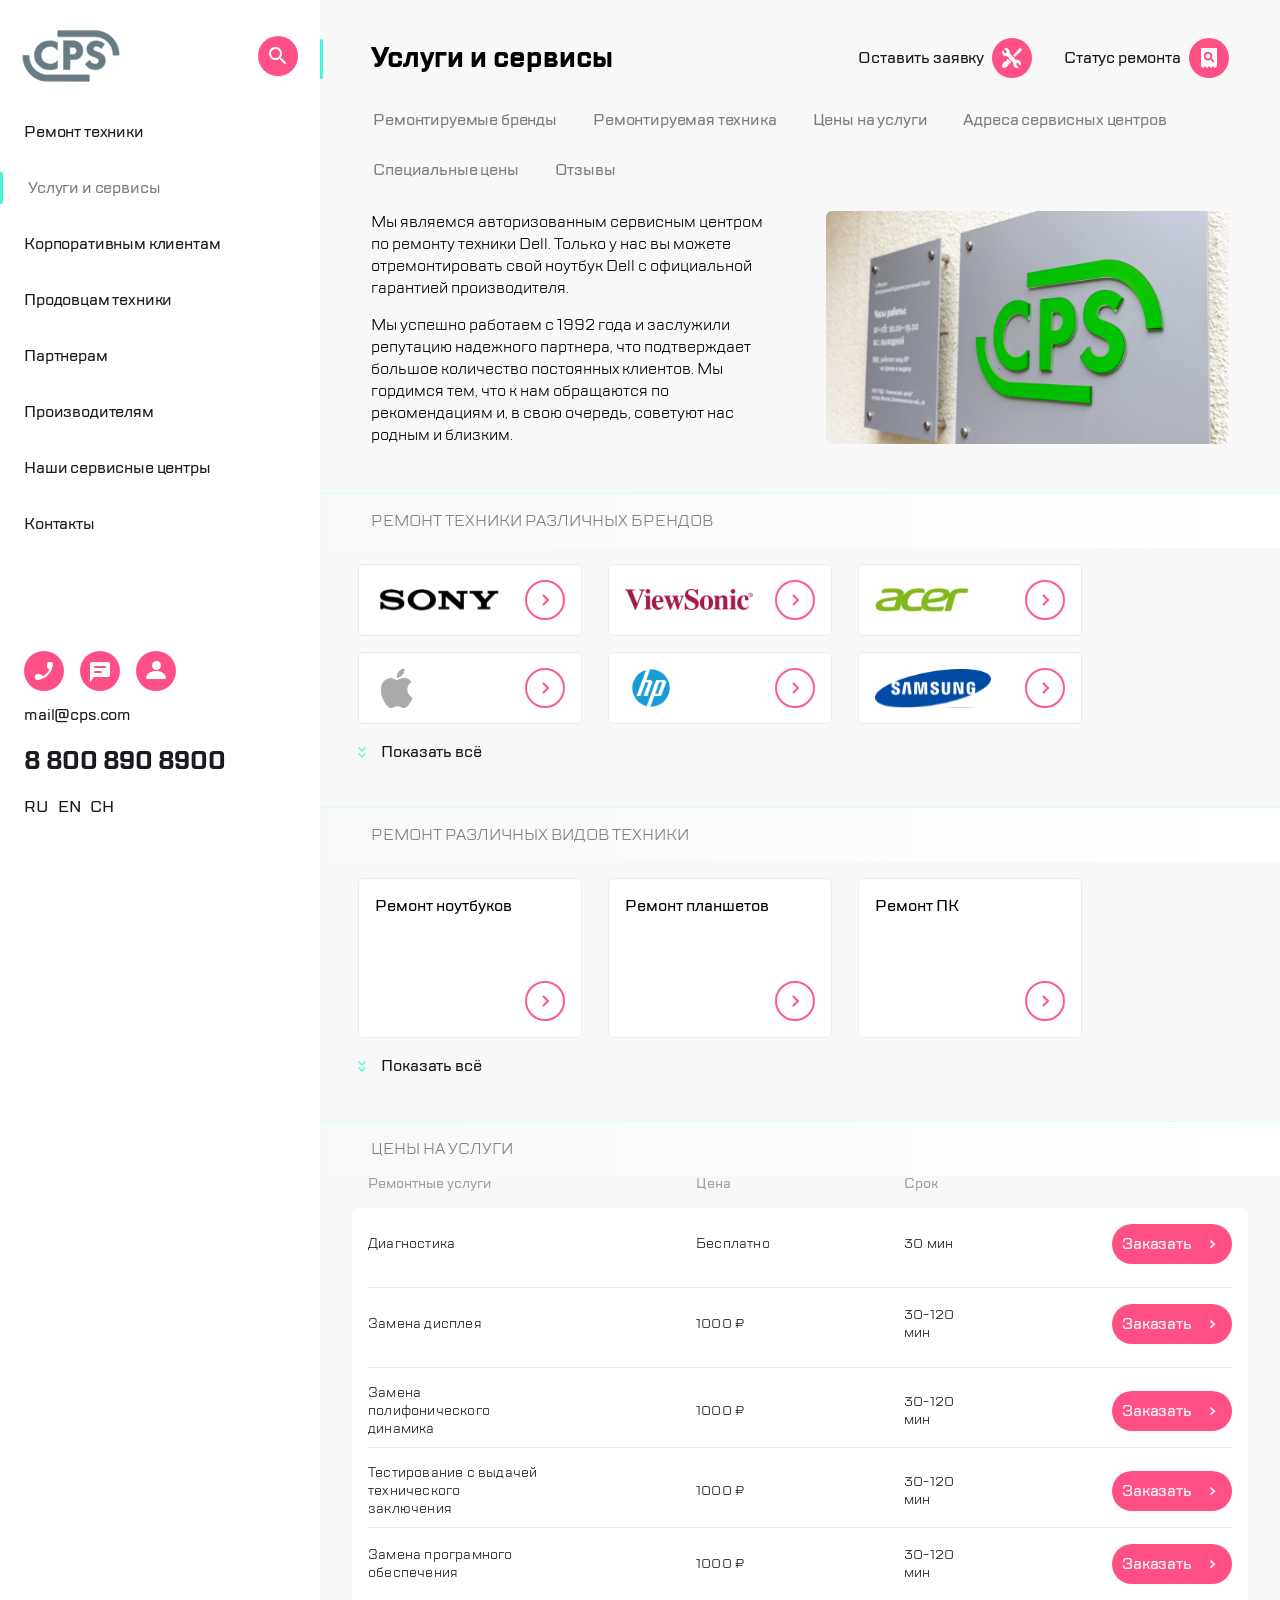
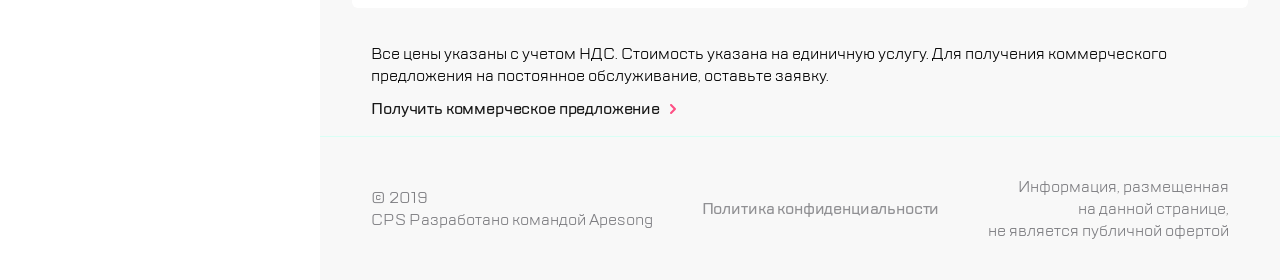
<file: index.html>
<!DOCTYPE html> <html lang="ru"> <head> <meta charset="UTF-8"> <meta http-equiv="X-UA-Compatible" content="IE=edge"> <meta name="viewport" content="width=device-width,initial-scale=1"> <title>CPS</title> <script defer="defer" src="372.6a60557969593b6822e5.js"></script><script defer="defer" src="main.89089e71e06601432edc.js"></script><link href="main.09ca7555f62a5a9a9290.css" rel="stylesheet"></head> <body> <div class="wrapper"> <aside class="menu" id="menu"> <div class="menu__box"> <header class="menu-header"> <button class="menu__btn menu__btn--hide" type="button" id="close-menu"> <svg width="40" height="40" viewBox="0 0 40 40" svg class="icon"> <use class="icon-img" xlink:href="images/sprite.svg#crossburger"></use> </svg> </button> <svg class="logo" viewBox="0 0 98 52" width="98" height="52"> <use href="images/sprite.svg#logo" x="0" y="0"></use> </svg> <button class="menu__btn" id="dop-btn1" type="button"> <svg class="icon" viewBox="0 0 40 40" width="40" height="40"> <use href="images/sprite.svg#search" x="0" y="0"></use> </svg> </button> </header> <nav class="menu-navigate"> <ul class="menu-navigate__list"> <li class="menu-navigate__item" tabindex="0"> <a href="#" class="menu-navigate__link">Ремонт техники</a> </li> <li class="menu-navigate__item menu-navigate__item--active" tabindex="0"> <a href="#" class="menu-navigate__link menu-navigate__link--active">Услуги и сервисы</a> </li> <li class="menu-navigate__item" tabindex="0"> <a href="#" class="menu-navigate__link">Корпоративным клиентам</a> </li> <li class="menu-navigate__item" tabindex="0"> <a href="#" class="menu-navigate__link">Продовцам техники</a> </li> <li class="menu-navigate__item" tabindex="0"> <a href="#" class="menu-navigate__link">Партнерам</a> </li> <li class="menu-navigate__item" tabindex="0"> <a href="#" class="menu-navigate__link">Производителям</a> </li> <li class="menu-navigate__item" tabindex="0"> <a href="#" class="menu-navigate__link">Наши сервисные центры</a> </li> <li class="menu-navigate__item" tabindex="0"> <a href="#" class="menu-navigate__link">Контакты</a> </li> </ul> </nav> <footer class="menu-footer"> <div class="menu-footer__btn-grup"> <button class="menu-footer__btn" id="open-call" type="button"> <svg class="icon" viewBox="0 0 40 40" width="40" height="40"> <use href="images/sprite.svg#call" x="0" y="0"></use> </svg> </button> <button class="menu-footer__btn" type="button" id="open-feedback3"> <svg class="icon" viewBox="0 0 40 40" width="40" height="40"> <use href="images/sprite.svg#chat" x="0" y="0"></use> </svg> </button> <button class="menu-footer__btn" id="dop-btn2" type="button"> <svg class="icon" viewBox="0 0 40 40" width="40" height="40"> <use href="images/sprite.svg#profile" x="0" y="0"></use> </svg> </button> </div> <div class="menu-footer__info"> <a class="menu-footer__email" href="mailto:mail@cps.com">mail@cps.com</a> <a class="menu-footer__tel" href="tel:88008908900">8 800 890 8900</a> </div> <div class="menu-footer__lang"> <button class="menu-footer__lang-btn" type="button">RU</button> <button class="menu-footer__lang-btn" type="button">EN</button> <button class="menu-footer__lang-btn" type="button">CH</button> </div> </footer> </div> </aside> <main class="main"> <header class="header"> <div class="header__left"> <button class="header__btn" type="button" id="open-menu"> <svg class="icon" viewBox="0 0 40 40" width="40" height="40"> <use href="images/sprite.svg#burger" x="0" y="0"></use> </svg> </button> <div class="divider"></div> <svg class="logo" viewBox="0 0 98 52" width="98" height="52"> <use href="images/sprite.svg#logo" x="0" y="0"></use> </svg> </div> <div class="header__right"> <div class="header__right--one"> <button class="header__btn" id="open-call2" type="button"> <svg class="icon" viewBox="0 0 40 40" width="40" height="40"> <use href="images/sprite.svg#call" x="0" y="0"></use> </svg> </button> <button class="header__btn" id="open-feedback2" type="button"> <svg class="icon" viewBox="0 0 40 40" width="40" height="40"> <use href="images/sprite.svg#chat" x="0" y="0"></use> </svg> </button> <button class="header__btn" id="dop-btn3" type="button"> <svg class="icon" viewBox="0 0 40 40" width="40" height="40"> <use href="images/sprite.svg#profile" x="0" y="0"></use> </svg> </button> </div> <div class="divider"></div> <div class="header__right--two"> <button class="header__btn" id="dop-btn4" type="button"> <svg class="icon" viewBox="0 0 40 40" width="40" height="40"> <use class="accent" href="images/sprite.svg#repair" x="0" y="0"></use> </svg> </button> <button class="header__btn" id="dop-btn5" type="button"> <svg class="icon" viewBox="0 0 40 40" width="40" height="40"> <use href="images/sprite.svg#checkstatus" x="0" y="0"></use> </svg> </button> </div> </div> </header> <div class="sections"> <section class="sec-title"> <h1 class="sec-title__title">Услуги и сервисы</h1> <div class="sec-title__btn-grup"> <button class="sec-title__btn" id="dop-btn6" type="button"> <span class="sec-title__btn-text">Оставить заявку</span> <svg class="icon" viewBox="0 0 40 40" width="40" height="40"> <use class="accent" href="images/sprite.svg#repair" x="0" y="0"></use> </svg> </button> <button class="sec-title__btn" id="dop-btn7" type="button"> <span class="sec-title__btn-text">Статус ремонта</span> <svg class="icon" viewBox="0 0 40 40" width="40" height="40"> <use href="images/sprite.svg#checkstatus" x="0" y="0"></use> </svg> </button> </div> </section> <nav class="navigate"> <ul class="navigate__list"> <li class="navigate__item"> <a href="#brands" class="navigate__link">Ремонтируемые бренды</a> </li> <li class="navigate__item"> <a href="#tech" class="navigate__link">Ремонтируемая техника</a> </li> <li class="navigate__item"> <a href="#price" class="navigate__link">Цены на услуги</a> </li> <li class="navigate__item"> <a href="#" class="navigate__link">Адреса сервисных центров</a> </li> <li class="navigate__item"> <a href="#" class="navigate__link">Специальные цены</a> </li> <li class="navigate__item"> <a href="#" class="navigate__link">Отзывы</a> </li> </ul> </nav> <section class="sec-info"> <div class="sec-info__text-btn"> <p class="sec-info__text"> Мы являемся авторизованным сервисным центром по ремонту техники Dell. Только у нас вы можете отремонтировать свой ноутбук Dell с официальной гарантией производителя.</p> <p class="sec-info__text hide"> Мы успешно работаем с 1992 года и заслужили репутацию надежного партнера, что подтверждает большое количество постоянных клиентов. Мы гордимся тем, что к нам обращаются по рекомендациям и, в свою очередь, советуют нас родным и близким. </p> <button class="sec-info__btn show-more" type="button"> <svg class="sec-info__btn-img show-more__img" viewBox="0 0 8 11" width="8" height="11"> <use href="images/sprite.svg#pointer-two" x="0" y="0"></use> </svg> <span class="sec-info__btn-text show-more__text">Читать далее</span> </button> </div> <div class="sec-info__img"> <img src="images/cps.png" alt="Фото компании"> </div> </section> <section class="sec-brands" id="brands"> <header class="brand-header title-sec"> <h1 class="brand-header__title title-sec__text"> Ремонт техники различных брендов </h1> </header> <div class="brand swiperBrands swiper"> <ul class="brand__list swiper-wrapper"> <li class="brand__item swiper-slide"> <div class="brand__logo"> <img src="images/Bitmap.svg" alt="lenovo" class="brand__img"> </div> <div class="brand__btn"> <svg class="brand__btn-img" viewBox="0 0 40 40" width="40" height="40"> <use href="images/sprite.svg#round-arrow" x="0" y="0"></use> </svg> </div> </li> <li class="brand__item swiper-slide"> <div class="brand__logo"> <img src="images/Bitmap-1.svg" alt="samsung" class="brand__img"> </div> <div class="brand__btn"> <svg class="brand__btn-img" viewBox="0 0 40 40" width="40" height="40"> <use href="images/sprite.svg#round-arrow" x="0" y="0"></use> </svg> </div> </li> <li class="brand__item swiper-slide"> <div class="brand__logo"> <img src="images/Bitmap-2.svg" alt="apple" class="brand__img"> </div> <div class="brand__btn"> <svg class="brand__btn-img" viewBox="0 0 40 40" width="40" height="40"> <use href="images/sprite.svg#round-arrow" x="0" y="0"></use> </svg> </div> </li> <li class="brand__item swiper-slide"> <div class="brand__logo"> <img src="images/Bitmap-3.svg" alt="ViewSonic" class="brand__img"> </div> <div class="brand__btn"> <svg class="brand__btn-img" viewBox="0 0 40 40" width="40" height="40"> <use href="images/sprite.svg#round-arrow" x="0" y="0"></use> </svg> </div> </li> <li class="brand__item swiper-slide"> <div class="brand__logo"> <img src="images/Bitmap-4.svg" alt="bosch" class="brand__img"> </div> <div class="brand__btn"> <svg class="brand__btn-img" viewBox="0 0 40 40" width="40" height="40"> <use href="images/sprite.svg#round-arrow" x="0" y="0"></use> </svg> </div> </li> <li class="brand__item swiper-slide"> <div class="brand__logo"> <img src="images/Bitmap-5.svg" alt="hp" class="brand__img"> </div> <div class="brand__btn"> <svg class="brand__btn-img" viewBox="0 0 40 40" width="40" height="40"> <use href="images/sprite.svg#round-arrow" x="0" y="0"></use> </svg> </div> </li> <li class="brand__item swiper-slide"> <div class="brand__logo"> <img src="images/Bitmap-6.svg" alt="acer" class="brand__img"> </div> <div class="brand__btn"> <svg class="brand__btn-img" viewBox="0 0 40 40" width="40" height="40"> <use href="images/sprite.svg#round-arrow" x="0" y="0"></use> </svg> </div> </li> <li class="brand__item swiper-slide"> <div class="brand__logo"> <img src="images/Bitmap-7.svg" alt="sony" class="brand__img"> </div> <div class="brand__btn"> <svg class="brand__btn-img" viewBox="0 0 40 40" width="40" height="40"> <use href="images/sprite.svg#round-arrow" x="0" y="0"></use> </svg> </div> </li> <li class="brand__item swiper-slide"> <div class="brand__logo"> <img src="images/Bitmap.svg" alt="lenovo" class="brand__img"> </div> <div class="brand__btn"> <svg class="brand__btn-img" viewBox="0 0 40 40" width="40" height="40"> <use href="images/sprite.svg#round-arrow" x="0" y="0"></use> </svg> </div> </li> <li class="brand__item swiper-slide"> <div class="brand__logo"> <img src="images/Bitmap-1.svg" alt="samsung" class="brand__img"> </div> <div class="brand__btn"> <svg class="brand__btn-img" viewBox="0 0 40 40" width="40" height="40"> <use href="images/sprite.svg#round-arrow" x="0" y="0"></use> </svg> </div> </li> <li class="brand__item swiper-slide"> <div class="brand__logo"> <img src="images/Bitmap-2.svg" alt="apple" class="brand__img"> </div> <div class="brand__btn"> <svg class="brand__btn-img" viewBox="0 0 40 40" width="40" height="40"> <use href="images/sprite.svg#round-arrow" x="0" y="0"></use> </svg> </div> </li> </ul> <button class="brand__btn-show-more show-more" type="button"> <svg class="brand__btn-sm-img show-more__img" viewBox="0 0 8 11" width="8" height="11"> <use href="images/sprite.svg#pointer-two" x="0" y="0"></use> </svg> <span class="brand__btn-text show-more__text">Показать всё</span> </button> <div class="fade"></div> <div class="swiper-paginationBrands swiper-pagination"></div> </div> </section> <section class="sec-tech" id="tech"> <header class="tech-header title-sec"> <h1 class="tech-header__title title-sec__text"> Ремонт различных видов техники </h1> </header> <div class="technic swiperTech swiper"> <ul class="technic__list swiper-wrapper"> <li class="technic__item swiper-slide"> <span class="technic__text">Ремонт ноутбуков</span> <svg class="technic__btn-img" viewBox="0 0 40 40" width="40" height="40"> <use href="images/sprite.svg#round-arrow" x="0" y="0"></use> </svg> </li> <li class="technic__item swiper-slide"> <span class="technic__text">Ремонт планшетов</span> <svg class="technic__btn-img" viewBox="0 0 40 40" width="40" height="40"> <use href="images/sprite.svg#round-arrow" x="0" y="0"></use> </svg> </li> <li class="technic__item swiper-slide"> <span class="technic__text">Ремонт ПК</span> <svg class="technic__btn-img" viewBox="0 0 40 40" width="40" height="40"> <use href="images/sprite.svg#round-arrow" x="0" y="0"></use> </svg> </li> <li class="technic__item swiper-slide"> <span class="technic__text">Ремонт телефонов</span> <svg class="technic__btn-img" viewBox="0 0 40 40" width="40" height="40"> <use href="images/sprite.svg#round-arrow" x="0" y="0"></use> </svg> </li> <li class="technic__item swiper-slide"> <span class="technic__text">Ремонт приставок</span> <svg class="technic__btn-img" viewBox="0 0 40 40" width="40" height="40"> <use href="images/sprite.svg#round-arrow" x="0" y="0"></use> </svg> </li> <li class="technic__item swiper-slide"> <span class="technic__text">Ремонт микрофонов</span> <svg class="technic__btn-img" viewBox="0 0 40 40" width="40" height="40"> <use href="images/sprite.svg#round-arrow" x="0" y="0"></use> </svg> </li> <li class="technic__item swiper-slide"> <span class="technic__text">Ремонт клавиатур</span> <svg class="technic__btn-img" viewBox="0 0 40 40" width="40" height="40"> <use href="images/sprite.svg#round-arrow" x="0" y="0"></use> </svg> </li> </ul> <button class="technic__btn-show-more show-more" type="button"> <svg class="technic__btn-sm-img show-more__img" viewBox="0 0 8 11" width="8" height="11"> <use href="images/sprite.svg#pointer-two" x="0" y="0"></use> </svg> <span class="technic__btn-text show-more__text">Показать всё</span> </button> <div class="fade"></div> <div class="swiper-paginationTech swiper-pagination"></div> </div> </section> <section class="sec-price" id="price"> <header class="price-header title-sec"> <h1 class="price-header__title title-sec__text"> Цены на услуги </h1> </header> <div class="price swiperPrice swiper"> <ul class="swiper-wrapper price-list price-list--frame"> <li class="price-list__item price-list__item--hidden"> <span class="text-type price-text price-text--title">Ремонтные услуги</span> <span class="text-price price-text price-text--title">Цена</span> <span class="text-time price-text price-text--title">Срок</span> </li> </ul> <div class="fade"></div> <div class="swiper-paginationPrice swiper-pagination"></div> </div> <footer class="price-footer"> <p class="price-footer__text">Все цены указаны с учетом НДС. Стоимость указана на единичную услугу. Для получения коммерческого предложения на постоянное обслуживание, оставьте заявку.</p> <button class="price-footer__btn" type="button"> <span class="price-footer__btn-text">Получить коммерческое предложение</span> <svg class="price-footer__btn-img" viewBox="0 0 6 10" width="6" height="10"> <use href="images/sprite.svg#pointer-one" x="0" y="0"></use> </svg> </button> </footer> </section> </div> <footer class="footer"> <p class="footer__text footer__text--left">© 2019 <br> CPS Разработано командой Apesong </p> <a class="footer__text footer__text--link" href="#">Политика конфиденциальности</a> <p class="footer__text footer__text--right">Информация, размещенная <br> на данной странице, <br> не является публичной офертой</p> </footer> </main> <aside class="feedback" id="feedback"> <button class="feedback__btn-close-left" type="button" id="close-feedback2"> <svg width="40" height="40" viewBox="0 0 40 40" svg class="icon"> <use class="icon-img" xlink:href="images/sprite.svg#crossburger"></use> </svg> </button> <div class="feedback__box"> <button class="feedback__btn-close" type="button" id="close-feedback"> <svg width="40" height="40" viewBox="0 0 40 40" svg class="icon"> <use class="icon-img" xlink:href="images/sprite.svg#crossburger"></use> </svg> </button> <h2 class="feedback__title">Обратная связь</h2> <form class="feedback__form" action="#" method="get"> <input type="text" class="feedback__input" placeholder="Имя" required> <input type="phone" class="feedback__input" placeholder="Телефон" required> <input type="email" class="feedback__input" placeholder="Электронная почта" required> <textarea name="comment" class="feedback__input" placeholder="Сообщение" required></textarea> <span class="feedback__text">Нажимая "отправить", вы даете согласие на <a href="#" class="feedback__link">обработку персональных данных</a> и соглашаетесь с нашей <a href="#" class="feedback__link">политикой конфиденциальности</a> </span> <input type="submit" class="feedback__submit" value="Отправить"> </form> </div> </aside> <aside class="call" id="call"> <button class="call__btn-close-left" type="button" id="close-call2"> <svg width="40" height="40" viewBox="0 0 40 40" svg class="icon"> <use class="icon-img" xlink:href="images/sprite.svg#crossburger"></use> </svg> </button> <div class="call__box"> <button class="call__btn-close" type="button" id="close-call"> <svg width="40" height="40" viewBox="0 0 40 40" svg class="icon"> <use class="icon-img" xlink:href="images/sprite.svg#crossburger"></use> </svg> </button> <h2 class="call__title">Заказать звонок</h2> <form class="call__form" action="#" method="get"> <input type="phone" class="feedback__input" placeholder="Телефон" required> <span class="call__text">Нажимая "отправить", вы даете согласие на <a href="#" class="call__link">обработку персональных данных</a> и соглашаетесь с нашей <a href="#" class="call__link">политикой конфиденциальности</a> </span> <input type="submit" class="call__submit" value="Отправить"> </form> </div> </aside> <aside class="dop modal-dop" id="dop"> <div class="dop__box modal-dop__box"> <h2 class="dop__title">ФУНКЦИЯ НАХОДИТСЯ В РАЗРАБОТКЕ</h2> <button class="dop__btn" type="button" id="close-dop"> <svg width="40" height="40" viewBox="0 0 40 40" svg class="icon"> <use class="icon-img" xlink:href="images/sprite.svg#crossburger"></use> </svg> </button> </div> </aside> </div> </body> </html>
</file>
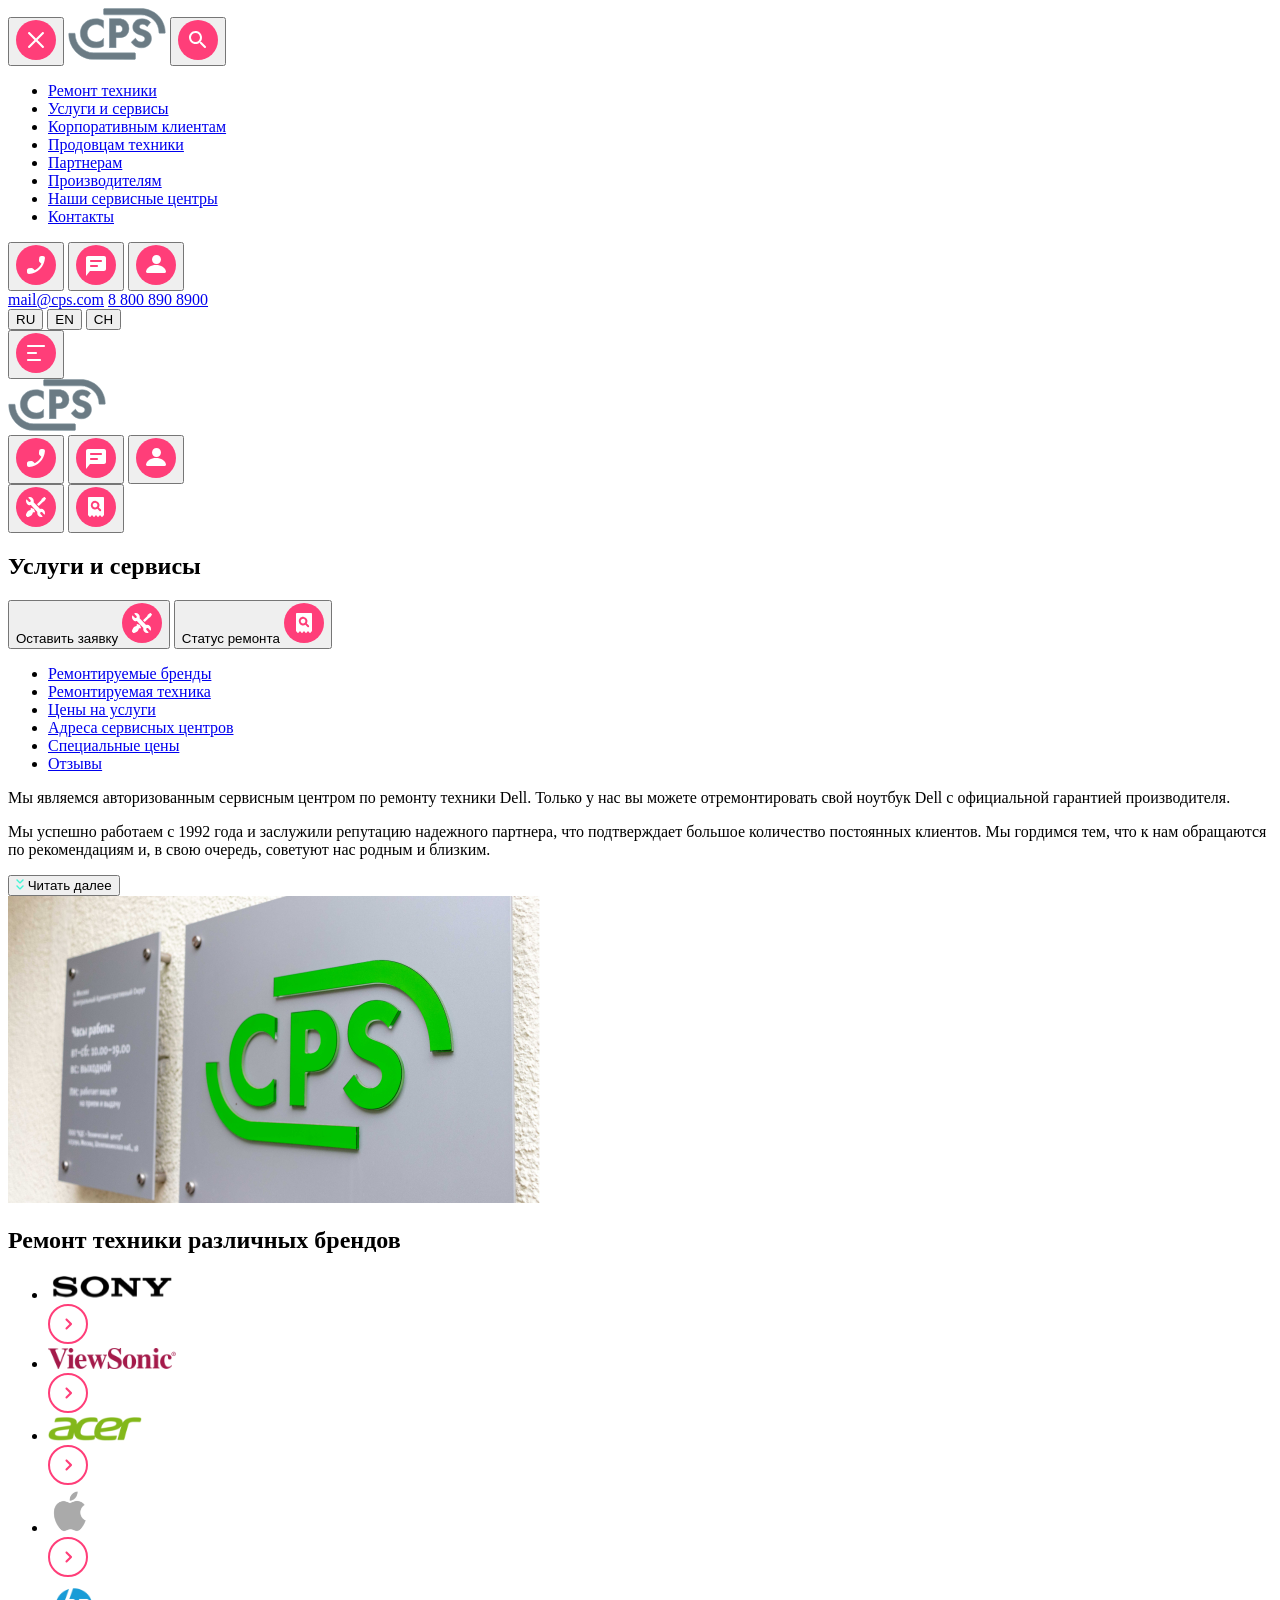
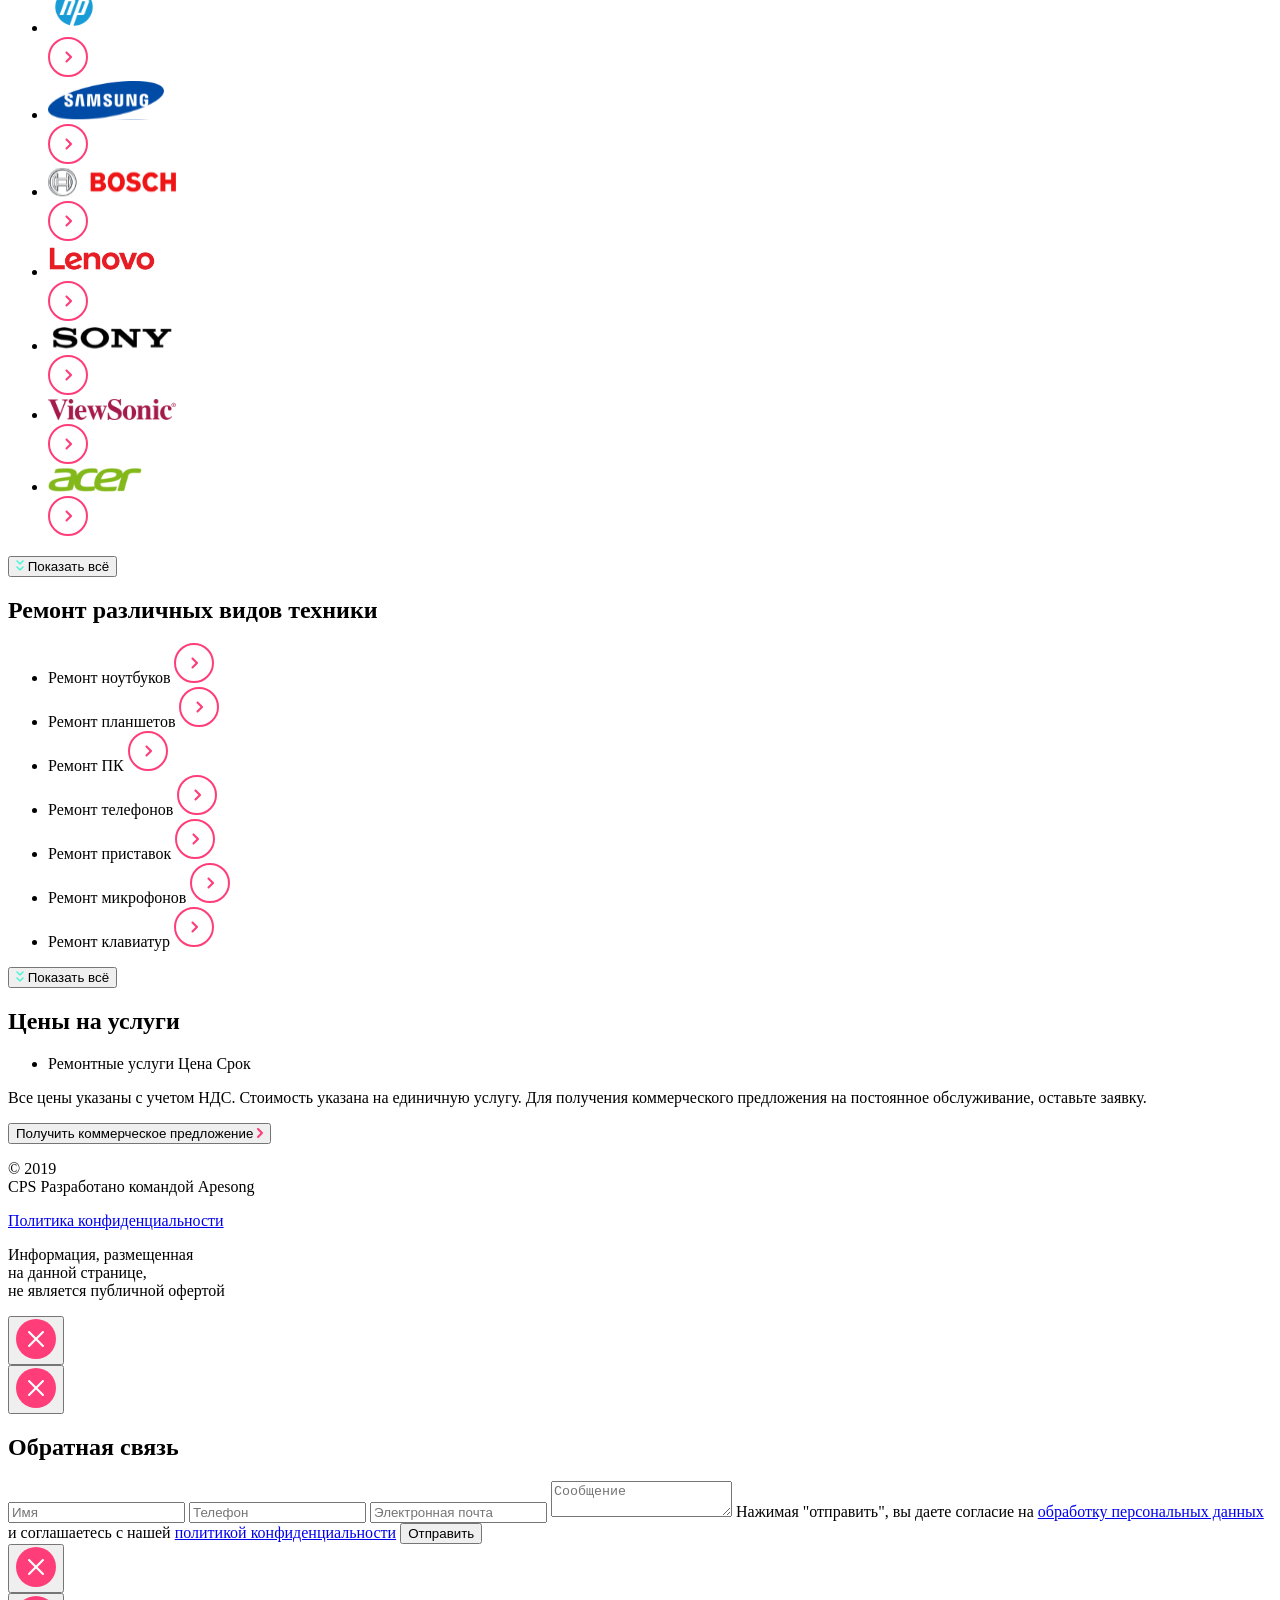
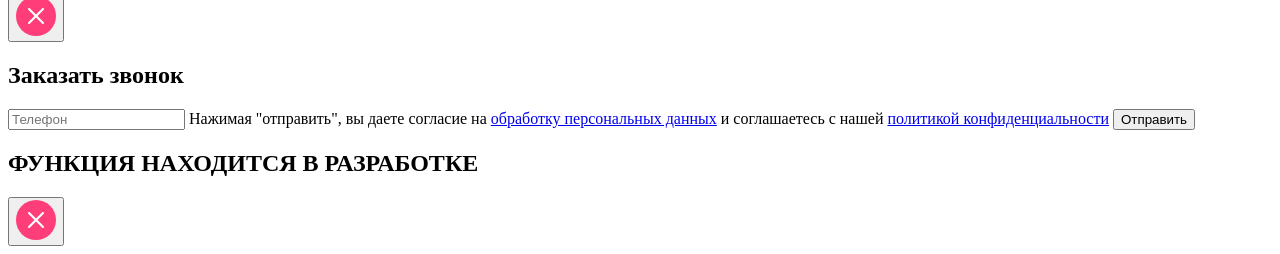
<file: src/index.html>
<!DOCTYPE html>
<html lang="ru">
  <head>
    <meta charset="UTF-8" />
    <meta http-equiv="X-UA-Compatible" content="IE=edge" />
    <meta name="viewport" content="width=device-width, initial-scale=1.0" />
    
    <title>CPS</title>
  </head>
  <body>
    <div class="wrapper">

      <!-- menu -->

      <aside class="menu" id="menu">
        <div class="menu__box">
          <header class="menu-header">
            <button class="menu__btn menu__btn--hide"  type="button" id="close-menu">
              <svg width="40" height="40" viewBox="0 0 40 40" svg class="icon">
                <use class="icon-img" xlink:href="sprite.svg#crossburger"></use>
              </svg>
            </button>
            <svg class="logo" viewBox="0 0 98 52" width="98" height="52">
              <use href="sprite.svg#logo" x="0" y="0"></use>
            </svg>
            <button class="menu__btn" id="dop-btn1" type="button">
              <svg class="icon" viewBox="0 0 40 40" width="40" height="40">
                <use href="sprite.svg#search" x="0" y="0"></use>
              </svg>
            </button>
          </header>
          <nav class="menu-navigate">
            <ul class="menu-navigate__list">
              <li class="menu-navigate__item" tabindex="0">
                <a href="#" class="menu-navigate__link">Ремонт техники</a>
              </li>
              <li class="menu-navigate__item menu-navigate__item--active" tabindex="0">
                <a href="#" class="menu-navigate__link menu-navigate__link--active">Услуги и сервисы</a>
              </li>
              <li class="menu-navigate__item" tabindex="0">
                <a href="#" class="menu-navigate__link">Корпоративным клиентам</a>
              </li>
              <li class="menu-navigate__item" tabindex="0">
                <a href="#" class="menu-navigate__link">Продовцам техники</a>
              </li>
              <li class="menu-navigate__item" tabindex="0">
                <a href="#" class="menu-navigate__link">Партнерам</a>
              </li>
              <li class="menu-navigate__item" tabindex="0">
                <a href="#" class="menu-navigate__link">Производителям</a>
              </li>
              <li class="menu-navigate__item" tabindex="0">
                <a href="#" class="menu-navigate__link">Наши сервисные центры</a>
              </li>
              <li class="menu-navigate__item" tabindex="0">
                <a href="#" class="menu-navigate__link">Контакты</a>
              </li>
            </ul>
          </nav>
          <footer class="menu-footer">
            <div class="menu-footer__btn-grup">
              <button class="menu-footer__btn" id="open-call" type="button">
                <svg class="icon" viewBox="0 0 40 40" width="40" height="40">
                  <use href="sprite.svg#call" x="0" y="0"></use>
                </svg>
              </button>
              <button class="menu-footer__btn" type="button" id="open-feedback3">
                <svg class="icon" viewBox="0 0 40 40" width="40" height="40">
                  <use href="sprite.svg#chat" x="0" y="0"></use>
                </svg>               
              </button>
              <button class="menu-footer__btn" id="dop-btn2" type="button">
                <svg class="icon" viewBox="0 0 40 40" width="40" height="40">
                  <use href="sprite.svg#profile" x="0" y="0"></use>
                </svg>
              </button>
            </div>
            <div class="menu-footer__info">
              <a class="menu-footer__email" href="mailto:mail@cps.com">mail@cps.com</a>
              <a class="menu-footer__tel" href="tel:88008908900">8 800 890 8900</a>
            </div>
            <div class="menu-footer__lang">
              <button class="menu-footer__lang-btn" type="button">RU</button>
              <button class="menu-footer__lang-btn" type="button">EN</button>
              <button class="menu-footer__lang-btn" type="button">CH</button>
            </div>
          </footer>
        </div>
      </aside>

      <main class="main">

        <!-- header -->

        <header class="header">
          <div class="header__left">
            <button class="header__btn" type="button" id="open-menu">
              <svg class="icon" viewBox="0 0 40 40" width="40" height="40">
                <use href="sprite.svg#burger" x="0" y="0"></use>
              </svg>
            </button>
            <div class="divider"></div>
            <svg class="logo" viewBox="0 0 98 52" width="98" height="52">
              <use href="sprite.svg#logo" x="0" y="0"></use>
            </svg>
          </div>
          <div class="header__right">
            <div class="header__right--one">
              <button class="header__btn" id="open-call2" type="button">
                <svg class="icon" viewBox="0 0 40 40" width="40" height="40">
                  <use href="sprite.svg#call" x="0" y="0"></use>
                </svg>
              </button>
              <button class="header__btn" id="open-feedback2" type="button">
                <svg class="icon" viewBox="0 0 40 40" width="40" height="40">
                  <use href="sprite.svg#chat" x="0" y="0"></use>
                </svg>               
              </button>
              <button class="header__btn" id="dop-btn3" type="button">
                <svg class="icon" viewBox="0 0 40 40" width="40" height="40">
                  <use href="sprite.svg#profile" x="0" y="0"></use>
                </svg>
              </button>
            </div>
            <div class="divider"></div>
            <div class="header__right--two">
              <button class="header__btn" id="dop-btn4" type="button">
                <svg class="icon" viewBox="0 0 40 40" width="40" height="40">
                  <use class="accent" href="sprite.svg#repair" x="0" y="0"></use>
                </svg>
              </button>
              <button class="header__btn" id="dop-btn5" type="button">
                <svg class="icon" viewBox="0 0 40 40" width="40" height="40">
                  <use href="sprite.svg#checkstatus" x="0" y="0"></use>
                </svg>
              </button>
            </div>
          </div>
        </header>
          <div class="sections">
  
            <!-- sec-title -->
  
            <section class="sec-title">
              <h1 class="sec-title__title">Услуги и сервисы</h1>
              <div class="sec-title__btn-grup">
                <button class="sec-title__btn" id="dop-btn6" type="button">
                  <span class="sec-title__btn-text">Оставить заявку</span>
                  <svg class="icon" viewBox="0 0 40 40" width="40" height="40">
                    <use  class="accent" href="sprite.svg#repair" x="0" y="0"></use>
                  </svg>
                </button>
                <button class="sec-title__btn" id="dop-btn7" type="button">
                  <span class="sec-title__btn-text">Статус ремонта</span>
                  <svg class="icon" viewBox="0 0 40 40" width="40" height="40">
                    <use href="sprite.svg#checkstatus" x="0" y="0"></use>
                  </svg>
                </button>
              </div>
            </section>
    
            <!-- navigate -->
    
            <nav class="navigate">
              <ul class="navigate__list">
                <li class="navigate__item">
                  <a href="#brands" class="navigate__link">Ремонтируемые бренды</a>
                </li>
                <li class="navigate__item">
                  <a href="#tech" class="navigate__link">Ремонтируемая техника</a>
                </li>
                <li class="navigate__item">
                  <a href="#price" class="navigate__link">Цены на услуги</a>
                </li>
                <li class="navigate__item">
                  <a href="#" class="navigate__link">Адреса сервисных центров</a>
                </li>
                <li class="navigate__item">
                  <a href="#" class="navigate__link">Специальные цены</a>
                </li>
                <li class="navigate__item">
                  <a href="#" class="navigate__link">Отзывы</a>
                </li>
              </ul>
            </nav>
    
            <!-- sec-info -->
    
            <section class="sec-info">
              <div class="sec-info__text-btn">
                <p class="sec-info__text">
                  Мы являемся авторизованным сервисным центром по ремонту техники Dell. Только у нас вы можете отремонтировать свой ноутбук Dell с официальной гарантией производителя.</p>
                <p class="sec-info__text hide">
                  Мы успешно работаем с 1992 года и заслужили репутацию надежного партнера, что подтверждает большое количество постоянных клиентов. Мы гордимся тем, что к нам обращаются по рекомендациям и, в свою очередь, советуют нас родным и близким.
                </p>
                <button class="sec-info__btn show-more" type="button">
                  <svg class="sec-info__btn-img show-more__img" viewBox="0 0 8 11" width="8" height="11">
                    <use href="sprite.svg#pointer-two" x="0" y="0"></use>
                  </svg>
                  <span class="sec-info__btn-text show-more__text">Читать далее</span>
                </button>
              </div>
              <div class="sec-info__img">
                <img src="./images/cps.png" alt="Фото компании">
              </div>
            </section>
    
            <!-- sec-brands -->
            <section class="sec-brands"  id="brands">
              <header class="brand-header title-sec">
                <h1 class="brand-header__title title-sec__text">
                  Ремонт техники различных брендов
                </h1>
              </header>
              <div class="brand swiperBrands swiper">
                <ul class="brand__list swiper-wrapper">
                  <li class="brand__item swiper-slide">
                    <div class="brand__logo">
                      <img src="./images/brends/Bitmap.svg" alt="lenovo" class="brand__img">
                    </div>
                    <div class="brand__btn">
                        <svg class="brand__btn-img" viewBox="0 0 40 40" width="40" height="40">
                          <use href="sprite.svg#round-arrow" x="0" y="0"></use>
                        </svg>
                    </div>
                  </li>
                  <li class="brand__item swiper-slide">
                    <div class="brand__logo">
                      <img src="./images/brends/Bitmap-1.svg" alt="samsung" class="brand__img">
                    </div>
                    <div class="brand__btn">
                      <svg class="brand__btn-img" viewBox="0 0 40 40" width="40" height="40">
                        <use href="sprite.svg#round-arrow" x="0" y="0"></use>
                      </svg>
                    </div>
                  </li>
                  <li class="brand__item swiper-slide">
                    <div class="brand__logo">
                      <img src="./images/brends/Bitmap-2.svg" alt="apple" class="brand__img">
                    </div>
                    <div class="brand__btn">
                      <svg class="brand__btn-img" viewBox="0 0 40 40" width="40" height="40">
                        <use href="sprite.svg#round-arrow" x="0" y="0"></use>
                      </svg>
                    </div>
                  </li>
                  <li class="brand__item swiper-slide">
                    <div class="brand__logo">
                      <img src="./images/brends/Bitmap-3.svg" alt="ViewSonic" class="brand__img">
                    </div>
                    <div class="brand__btn">
                      <svg class="brand__btn-img" viewBox="0 0 40 40" width="40" height="40">
                        <use href="sprite.svg#round-arrow" x="0" y="0"></use>
                      </svg>
                    </div>
                  </li>
                  <li class="brand__item swiper-slide">
                    <div class="brand__logo">
                      <img src="./images/brends/Bitmap-4.svg" alt="bosch" class="brand__img">
                    </div>
                    <div class="brand__btn">
                      <svg class="brand__btn-img" viewBox="0 0 40 40" width="40" height="40">
                        <use href="sprite.svg#round-arrow" x="0" y="0"></use>
                      </svg>
                    </div>
                  </li>
                  <li class="brand__item swiper-slide">
                    <div class="brand__logo">
                      <img src="./images/brends/Bitmap-5.svg" alt="hp" class="brand__img">
                    </div>
                    <div class="brand__btn">
                      <svg class="brand__btn-img" viewBox="0 0 40 40" width="40" height="40">
                        <use href="sprite.svg#round-arrow" x="0" y="0"></use>
                      </svg>
                    </div>
                  </li>
                  <li class="brand__item swiper-slide">
                    <div class="brand__logo">
                      <img src="./images/brends/Bitmap-6.svg" alt="acer" class="brand__img">
                    </div>
                    <div class="brand__btn">
                      <svg class="brand__btn-img" viewBox="0 0 40 40" width="40" height="40">
                        <use href="sprite.svg#round-arrow" x="0" y="0"></use>
                      </svg>
                    </div>
                  </li>
                  <li class="brand__item swiper-slide">
                    <div class="brand__logo">
                      <img src="./images/brends/Bitmap-7.svg" alt="sony" class="brand__img">
                    </div>
                    <div class="brand__btn">
                      <svg class="brand__btn-img" viewBox="0 0 40 40" width="40" height="40">
                        <use href="sprite.svg#round-arrow" x="0" y="0"></use>
                      </svg>
                    </div>
                  </li>
                  <li class="brand__item swiper-slide">
                    <div class="brand__logo">
                      <img src="./images/brends/Bitmap.svg" alt="lenovo" class="brand__img">
                    </div>
                    <div class="brand__btn">
                      <svg class="brand__btn-img" viewBox="0 0 40 40" width="40" height="40">
                        <use href="sprite.svg#round-arrow" x="0" y="0"></use>
                      </svg>
                    </div>
                  </li>
                  <li class="brand__item swiper-slide">
                    <div class="brand__logo">
                      <img src="./images/brends/Bitmap-1.svg" alt="samsung" class="brand__img">
                    </div>
                    <div class="brand__btn">
                      <svg class="brand__btn-img" viewBox="0 0 40 40" width="40" height="40">
                        <use href="sprite.svg#round-arrow" x="0" y="0"></use>
                      </svg>
                    </div>
                  </li>
                  <li class="brand__item swiper-slide">
                    <div class="brand__logo">
                      <img src="./images/brends/Bitmap-2.svg" alt="apple" class="brand__img">
                    </div>
                    <div class="brand__btn">
                      <svg class="brand__btn-img" viewBox="0 0 40 40" width="40" height="40">
                        <use href="sprite.svg#round-arrow" x="0" y="0"></use>
                      </svg>
                    </div>
                  </li>
                </ul>
                <button class="brand__btn-show-more show-more" type="button">
                    <svg class="brand__btn-sm-img show-more__img" viewBox="0 0 8 11" width="8" height="11">
                      <use href="sprite.svg#pointer-two" x="0" y="0"></use>
                    </svg>
                    <span class="brand__btn-text show-more__text">Показать всё</span>
                </button>
                <div class="fade"></div>
                <div class="swiper-paginationBrands swiper-pagination"></div>
                </div>
            </section>
            
    
            <!-- sec-technics -->
            
            <section class="sec-tech"  id="tech">
              <header class="tech-header title-sec">
                <h1 class="tech-header__title title-sec__text">
                  Ремонт различных видов техники
                </h1>
              </header>
              <div class="technic swiperTech swiper">
                <ul class="technic__list swiper-wrapper">
                  <li class="technic__item swiper-slide">
                    <span class="technic__text">Ремонт ноутбуков</span>
                    <svg class="technic__btn-img" viewBox="0 0 40 40" width="40" height="40">
                        <use href="sprite.svg#round-arrow" x="0" y="0"></use>
                    </svg>
                  </li>
                  <li class="technic__item swiper-slide">
                    <span class="technic__text">Ремонт планшетов</span>
                    <svg class="technic__btn-img" viewBox="0 0 40 40" width="40" height="40">
                        <use href="sprite.svg#round-arrow" x="0" y="0"></use>
                    </svg>
                  </li>
                  <li class="technic__item swiper-slide">
                    <span class="technic__text">Ремонт ПК</span>
                    <svg class="technic__btn-img" viewBox="0 0 40 40" width="40" height="40">
                        <use href="sprite.svg#round-arrow" x="0" y="0"></use>
                    </svg>
                  </li>
                  <li class="technic__item swiper-slide">
                    <span class="technic__text">Ремонт телефонов</span>
                    <svg class="technic__btn-img" viewBox="0 0 40 40" width="40" height="40">
                        <use href="sprite.svg#round-arrow" x="0" y="0"></use>
                    </svg>
                  </li>
                  <li class="technic__item swiper-slide">
                    <span class="technic__text">Ремонт приставок</span>
                    <svg class="technic__btn-img" viewBox="0 0 40 40" width="40" height="40">
                        <use href="sprite.svg#round-arrow" x="0" y="0"></use>
                    </svg>
                  </li>
                  <li class="technic__item swiper-slide">
                    <span class="technic__text">Ремонт микрофонов</span>
                    <svg class="technic__btn-img" viewBox="0 0 40 40" width="40" height="40">
                        <use href="sprite.svg#round-arrow" x="0" y="0"></use>
                    </svg>
                  </li>
                  <li class="technic__item swiper-slide">
                    <span class="technic__text">Ремонт клавиатур</span>
                    <svg class="technic__btn-img" viewBox="0 0 40 40" width="40" height="40">
                        <use href="sprite.svg#round-arrow" x="0" y="0"></use>
                    </svg>
                  </li>
                </ul>
                <button class="technic__btn-show-more show-more" type="button">
                    <svg class="technic__btn-sm-img show-more__img" viewBox="0 0 8 11" width="8" height="11">
                      <use href="sprite.svg#pointer-two" x="0" y="0"></use>
                    </svg>
                    <span class="technic__btn-text show-more__text">Показать всё</span>
                </button>
                <div class="fade"></div>
                <div class="swiper-paginationTech swiper-pagination"></div>
                </div>
            </section>
    
            <!-- sec-price -->
  
            <section class="sec-price"  id="price">
              <header class="price-header title-sec">
                <h1 class="price-header__title title-sec__text">
                  Цены на услуги
                </h1>
              </header>
              <div class="price swiperPrice swiper"> 
                <ul class="swiper-wrapper price-list price-list--frame">
                  <li class="price-list__item price-list__item--hidden"> 
                    <span class="text-type price-text price-text--title">Ремонтные услуги</span>
                    <span class="text-price price-text price-text--title">Цена</span>
                    <span class="text-time price-text price-text--title">Срок</span>
                  </li>
                </ul>
                <div class="fade"></div>
                <div class="swiper-paginationPrice swiper-pagination"></div>
              </div>
              
              <footer class="price-footer">
                <p class="price-footer__text">Все цены указаны с учетом НДС. Стоимость указана на единичную услугу. Для получения коммерческого предложения на постоянное обслуживание, оставьте заявку.</p>
                <button class="price-footer__btn" type="button">
                  <span class="price-footer__btn-text">Получить коммерческое предложение</span>
                  <svg class="price-footer__btn-img" viewBox="0 0 6 10" width="6" height="10">
                    <use href="sprite.svg#pointer-one" x="0" y="0"></use>
                </svg>
                </button>
              </footer>
            </section> 
          </div>
  
        <!-- footer -->
  
        <footer class="footer">
          <p class="footer__text footer__text--left">© 2019 <br> CPS
            Разработано командой Apesong </p>
          <a class="footer__text footer__text--link" href="#">Политика конфиденциальности</a>
          <p class="footer__text footer__text--right">Информация, размещенная <br>  на данной странице, <br>  не является публичной офертой</p>
        </footer>
      </main>

      <!-- feedback -->

      <aside class="feedback" id="feedback">
        <button class="feedback__btn-close-left"  type="button" id="close-feedback2">
          <svg width="40" height="40" viewBox="0 0 40 40" svg class="icon">
            <use class="icon-img" xlink:href="sprite.svg#crossburger"></use>
          </svg>
        </button>
        <div class="feedback__box">
          <button class="feedback__btn-close"  type="button" id="close-feedback">
            <svg width="40" height="40" viewBox="0 0 40 40" svg class="icon">
              <use class="icon-img" xlink:href="sprite.svg#crossburger"></use>
            </svg>
          </button>
          <h2 class="feedback__title">Обратная связь</h2>
          <form class="feedback__form" action="#" method="get">
            <input type="text" class="feedback__input" placeholder="Имя" required>
            <input type="phone" class="feedback__input" placeholder="Телефон"  required>
            <input type="email" class="feedback__input" placeholder="Электронная почта"  required>
            <textarea name="comment" class="feedback__input" placeholder="Сообщение"  required></textarea>
            <span class="feedback__text">Нажимая "отправить", вы даете согласие на <a href="#" class="feedback__link">обработку персональных данных</a> и соглашаетесь с нашей <a href="#" class="feedback__link">политикой конфиденциальности</a>
            </span>
            <input type="submit" class="feedback__submit" value="Отправить">
          </form>
        </div>
      </aside>

      <!-- call -->

      <aside class="call" id="call">
        <button class="call__btn-close-left"  type="button" id="close-call2">
          <svg width="40" height="40" viewBox="0 0 40 40" svg class="icon">
            <use class="icon-img" xlink:href="sprite.svg#crossburger"></use>
          </svg>
        </button>
        <div class="call__box">
          <button class="call__btn-close"  type="button" id="close-call">
            <svg width="40" height="40" viewBox="0 0 40 40" svg class="icon">
              <use class="icon-img" xlink:href="sprite.svg#crossburger"></use>
            </svg>
          </button>
          <h2 class="call__title">Заказать звонок</h2>
          <form class="call__form" action="#" method="get">
            <input type="phone" class="feedback__input" placeholder="Телефон" required>
            <span class="call__text">Нажимая "отправить", вы даете согласие на <a href="#" class="call__link">обработку персональных данных</a> и соглашаетесь с нашей <a href="#" class="call__link">политикой конфиденциальности</a>
            </span>
            <input type="submit" class="call__submit" value="Отправить">
          </form>
        </div>
      </aside>

      <!-- dop -->

      <aside class="dop modal-dop" id="dop">
        <div class="dop__box modal-dop__box">
          <h2 class="dop__title">ФУНКЦИЯ НАХОДИТСЯ В РАЗРАБОТКЕ</h2>
          <button class="dop__btn"  type="button" id="close-dop">
            <svg width="40" height="40" viewBox="0 0 40 40" svg class="icon">
              <use class="icon-img" xlink:href="sprite.svg#crossburger"></use>
            </svg>
          </button>
        </div>
      </aside>

    </div>
  </body>
</html>
</file>
<file: main.09ca7555f62a5a9a9290.css>
@font-face{font-family:swiper-icons;font-style:normal;font-weight:400;src:url("data:application/font-woff;charset=utf-8;base64, [base64]//wADZ2x5ZgAAAywAAADMAAAD2MHtryVoZWFkAAABbAAAADAAAAA2E2+eoWhoZWEAAAGcAAAAHwAAACQC9gDzaG10eAAAAigAAAAZAAAArgJkABFsb2NhAAAC0AAAAFoAAABaFQAUGG1heHAAAAG8AAAAHwAAACAAcABAbmFtZQAAA/gAAAE5AAACXvFdBwlwb3N0AAAFNAAAAGIAAACE5s74hXjaY2BkYGAAYpf5Hu/j+W2+MnAzMYDAzaX6QjD6/4//Bxj5GA8AuRwMYGkAPywL13jaY2BkYGA88P8Agx4j+/8fQDYfA1AEBWgDAIB2BOoAeNpjYGRgYNBh4GdgYgABEMnIABJzYNADCQAACWgAsQB42mNgYfzCOIGBlYGB0YcxjYGBwR1Kf2WQZGhhYGBiYGVmgAFGBiQQkOaawtDAoMBQxXjg/wEGPcYDDA4wNUA2CCgwsAAAO4EL6gAAeNpj2M0gyAACqxgGNWBkZ2D4/wMA+xkDdgAAAHjaY2BgYGaAYBkGRgYQiAHyGMF8FgYHIM3DwMHABGQrMOgyWDLEM1T9/w8UBfEMgLzE////P/5//f/V/xv+r4eaAAeMbAxwIUYmIMHEgKYAYjUcsDAwsLKxc3BycfPw8jEQA/[base64]/uznmfPFBNODM2K7MTQ45YEAZqGP81AmGGcF3iPqOop0r1SPTaTbVkfUe4HXj97wYE+yNwWYxwWu4v1ugWHgo3S1XdZEVqWM7ET0cfnLGxWfkgR42o2PvWrDMBSFj/IHLaF0zKjRgdiVMwScNRAoWUoH78Y2icB/yIY09An6AH2Bdu/UB+yxopYshQiEvnvu0dURgDt8QeC8PDw7Fpji3fEA4z/PEJ6YOB5hKh4dj3EvXhxPqH/SKUY3rJ7srZ4FZnh1PMAtPhwP6fl2PMJMPDgeQ4rY8YT6Gzao0eAEA409DuggmTnFnOcSCiEiLMgxCiTI6Cq5DZUd3Qmp10vO0LaLTd2cjN4fOumlc7lUYbSQcZFkutRG7g6JKZKy0RmdLY680CDnEJ+UMkpFFe1RN7nxdVpXrC4aTtnaurOnYercZg2YVmLN/d/gczfEimrE/fs/bOuq29Zmn8tloORaXgZgGa78yO9/cnXm2BpaGvq25Dv9S4E9+5SIc9PqupJKhYFSSl47+Qcr1mYNAAAAeNptw0cKwkAAAMDZJA8Q7OUJvkLsPfZ6zFVERPy8qHh2YER+3i/BP83vIBLLySsoKimrqKqpa2hp6+jq6RsYGhmbmJqZSy0sraxtbO3sHRydnEMU4uR6yx7JJXveP7WrDycAAAAAAAH//wACeNpjYGRgYOABYhkgZgJCZgZNBkYGLQZtIJsFLMYAAAw3ALgAeNolizEKgDAQBCchRbC2sFER0YD6qVQiBCv/H9ezGI6Z5XBAw8CBK/m5iQQVauVbXLnOrMZv2oLdKFa8Pjuru2hJzGabmOSLzNMzvutpB3N42mNgZGBg4GKQYzBhYMxJLMlj4GBgAYow/P/PAJJhLM6sSoWKfWCAAwDAjgbRAAB42mNgYGBkAIIbCZo5IPrmUn0hGA0AO8EFTQAA")}:root{--swiper-theme-color:#007aff}.swiper,swiper-container{display:block;list-style:none;margin-left:auto;margin-right:auto;overflow:hidden;padding:0;position:relative;z-index:1}.swiper-vertical>.swiper-wrapper{flex-direction:column}.swiper-wrapper{box-sizing:content-box;display:flex;height:100%;position:relative;transition-property:transform;transition-timing-function:var(--swiper-wrapper-transition-timing-function,initial);width:100%;z-index:1}.swiper-android .swiper-slide,.swiper-wrapper{transform:translateZ(0)}.swiper-horizontal{touch-action:pan-y}.swiper-vertical{touch-action:pan-x}.swiper-slide,swiper-slide{display:block;flex-shrink:0;height:100%;position:relative;transition-property:transform;width:100%}.swiper-slide-invisible-blank{visibility:hidden}.swiper-autoheight,.swiper-autoheight .swiper-slide{height:auto}.swiper-autoheight .swiper-wrapper{align-items:flex-start;transition-property:transform,height}.swiper-backface-hidden .swiper-slide{-webkit-backface-visibility:hidden;backface-visibility:hidden;transform:translateZ(0)}.swiper-3d.swiper-css-mode .swiper-wrapper{perspective:1200px}.swiper-3d .swiper-wrapper{transform-style:preserve-3d}.swiper-3d{perspective:1200px}.swiper-3d .swiper-cube-shadow,.swiper-3d .swiper-slide,.swiper-3d .swiper-slide-shadow,.swiper-3d .swiper-slide-shadow-bottom,.swiper-3d .swiper-slide-shadow-left,.swiper-3d .swiper-slide-shadow-right,.swiper-3d .swiper-slide-shadow-top{transform-style:preserve-3d}.swiper-3d .swiper-slide-shadow,.swiper-3d .swiper-slide-shadow-bottom,.swiper-3d .swiper-slide-shadow-left,.swiper-3d .swiper-slide-shadow-right,.swiper-3d .swiper-slide-shadow-top{height:100%;left:0;pointer-events:none;position:absolute;top:0;width:100%;z-index:10}.swiper-3d .swiper-slide-shadow{background:rgba(0,0,0,.15)}.swiper-3d .swiper-slide-shadow-left{background-image:linear-gradient(270deg,rgba(0,0,0,.5),transparent)}.swiper-3d .swiper-slide-shadow-right{background-image:linear-gradient(90deg,rgba(0,0,0,.5),transparent)}.swiper-3d .swiper-slide-shadow-top{background-image:linear-gradient(0deg,rgba(0,0,0,.5),transparent)}.swiper-3d .swiper-slide-shadow-bottom{background-image:linear-gradient(180deg,rgba(0,0,0,.5),transparent)}.swiper-css-mode>.swiper-wrapper{-ms-overflow-style:none;overflow:auto;scrollbar-width:none}.swiper-css-mode>.swiper-wrapper::-webkit-scrollbar{display:none}.swiper-css-mode>.swiper-wrapper>.swiper-slide{scroll-snap-align:start start}.swiper-horizontal.swiper-css-mode>.swiper-wrapper{scroll-snap-type:x mandatory}.swiper-vertical.swiper-css-mode>.swiper-wrapper{scroll-snap-type:y mandatory}.swiper-centered>.swiper-wrapper:before{content:"";flex-shrink:0;order:9999}.swiper-centered>.swiper-wrapper>.swiper-slide{scroll-snap-align:center center;scroll-snap-stop:always}.swiper-centered.swiper-horizontal>.swiper-wrapper>.swiper-slide:first-child{margin-inline-start:var(--swiper-centered-offset-before)}.swiper-centered.swiper-horizontal>.swiper-wrapper:before{height:100%;min-height:1px;width:var(--swiper-centered-offset-after)}.swiper-centered.swiper-vertical>.swiper-wrapper>.swiper-slide:first-child{margin-block-start:var(--swiper-centered-offset-before)}.swiper-centered.swiper-vertical>.swiper-wrapper:before{height:var(--swiper-centered-offset-after);min-width:1px;width:100%}.swiper-lazy-preloader{border:4px solid var(--swiper-preloader-color,var(--swiper-theme-color));border-radius:50%;border-top:4px solid transparent;box-sizing:border-box;height:42px;left:50%;margin-left:-21px;margin-top:-21px;position:absolute;top:50%;transform-origin:50%;width:42px;z-index:10}.swiper-watch-progress .swiper-slide-visible .swiper-lazy-preloader,.swiper:not(.swiper-watch-progress) .swiper-lazy-preloader,swiper-container:not(.swiper-watch-progress) .swiper-lazy-preloader{animation:swiper-preloader-spin 1s linear infinite}.swiper-lazy-preloader-white{--swiper-preloader-color:#fff}.swiper-lazy-preloader-black{--swiper-preloader-color:#000}@keyframes swiper-preloader-spin{0%{transform:rotate(0deg)}to{transform:rotate(1turn)}}.swiper-pagination{position:absolute;text-align:center;transform:translateZ(0);transition:opacity .3s;z-index:10}.swiper-pagination.swiper-pagination-hidden{opacity:0}.swiper-pagination-disabled>.swiper-pagination,.swiper-pagination.swiper-pagination-disabled{display:none!important}.swiper-horizontal>.swiper-pagination-bullets,.swiper-pagination-bullets.swiper-pagination-horizontal,.swiper-pagination-custom,.swiper-pagination-fraction{bottom:var(--swiper-pagination-bottom,8px);left:0;top:var(--swiper-pagination-top,auto);width:100%}.swiper-pagination-bullets-dynamic{font-size:0;overflow:hidden}.swiper-pagination-bullets-dynamic .swiper-pagination-bullet{position:relative;transform:scale(.33)}.swiper-pagination-bullets-dynamic .swiper-pagination-bullet-active,.swiper-pagination-bullets-dynamic .swiper-pagination-bullet-active-main{transform:scale(1)}.swiper-pagination-bullets-dynamic .swiper-pagination-bullet-active-prev{transform:scale(.66)}.swiper-pagination-bullets-dynamic .swiper-pagination-bullet-active-prev-prev{transform:scale(.33)}.swiper-pagination-bullets-dynamic .swiper-pagination-bullet-active-next{transform:scale(.66)}.swiper-pagination-bullets-dynamic .swiper-pagination-bullet-active-next-next{transform:scale(.33)}.swiper-pagination-bullet{background:var(--swiper-pagination-bullet-inactive-color,#000);border-radius:50%;display:inline-block;height:var(--swiper-pagination-bullet-height,var(--swiper-pagination-bullet-size,8px));opacity:var(--swiper-pagination-bullet-inactive-opacity,.2);width:var(--swiper-pagination-bullet-width,var(--swiper-pagination-bullet-size,8px))}button.swiper-pagination-bullet{-webkit-appearance:none;appearance:none;border:none;box-shadow:none;margin:0;padding:0}.swiper-pagination-clickable .swiper-pagination-bullet{cursor:pointer}.swiper-pagination-bullet:only-child{display:none!important}.swiper-pagination-bullet-active{background:var(--swiper-pagination-color,var(--swiper-theme-color));opacity:var(--swiper-pagination-bullet-opacity,1)}.swiper-pagination-vertical.swiper-pagination-bullets,.swiper-vertical>.swiper-pagination-bullets{left:var(--swiper-pagination-left,auto);right:var(--swiper-pagination-right,8px);top:50%;transform:translate3d(0,-50%,0)}.swiper-pagination-vertical.swiper-pagination-bullets .swiper-pagination-bullet,.swiper-vertical>.swiper-pagination-bullets .swiper-pagination-bullet{display:block;margin:var(--swiper-pagination-bullet-vertical-gap,6px) 0}.swiper-pagination-vertical.swiper-pagination-bullets.swiper-pagination-bullets-dynamic,.swiper-vertical>.swiper-pagination-bullets.swiper-pagination-bullets-dynamic{top:50%;transform:translateY(-50%);width:8px}.swiper-pagination-vertical.swiper-pagination-bullets.swiper-pagination-bullets-dynamic .swiper-pagination-bullet,.swiper-vertical>.swiper-pagination-bullets.swiper-pagination-bullets-dynamic .swiper-pagination-bullet{display:inline-block;transition:transform .2s,top .2s}.swiper-horizontal>.swiper-pagination-bullets .swiper-pagination-bullet,.swiper-pagination-horizontal.swiper-pagination-bullets .swiper-pagination-bullet{margin:0 var(--swiper-pagination-bullet-horizontal-gap,4px)}.swiper-horizontal>.swiper-pagination-bullets.swiper-pagination-bullets-dynamic,.swiper-pagination-horizontal.swiper-pagination-bullets.swiper-pagination-bullets-dynamic{left:50%;transform:translateX(-50%);white-space:nowrap}.swiper-horizontal>.swiper-pagination-bullets.swiper-pagination-bullets-dynamic .swiper-pagination-bullet,.swiper-pagination-horizontal.swiper-pagination-bullets.swiper-pagination-bullets-dynamic .swiper-pagination-bullet{transition:transform .2s,left .2s}.swiper-horizontal.swiper-rtl>.swiper-pagination-bullets-dynamic .swiper-pagination-bullet,:host(.swiper-horizontal.swiper-rtl) .swiper-pagination-bullets-dynamic .swiper-pagination-bullet{transition:transform .2s,right .2s}.swiper-pagination-fraction{color:var(--swiper-pagination-fraction-color,inherit)}.swiper-pagination-progressbar{background:var(--swiper-pagination-progressbar-bg-color,rgba(0,0,0,.25));position:absolute}.swiper-pagination-progressbar .swiper-pagination-progressbar-fill{background:var(--swiper-pagination-color,var(--swiper-theme-color));height:100%;left:0;position:absolute;top:0;transform:scale(0);transform-origin:left top;width:100%}.swiper-rtl .swiper-pagination-progressbar .swiper-pagination-progressbar-fill{transform-origin:right top}.swiper-horizontal>.swiper-pagination-progressbar,.swiper-pagination-progressbar.swiper-pagination-horizontal,.swiper-pagination-progressbar.swiper-pagination-vertical.swiper-pagination-progressbar-opposite,.swiper-vertical>.swiper-pagination-progressbar.swiper-pagination-progressbar-opposite{height:var(--swiper-pagination-progressbar-size,4px);left:0;top:0;width:100%}.swiper-horizontal>.swiper-pagination-progressbar.swiper-pagination-progressbar-opposite,.swiper-pagination-progressbar.swiper-pagination-horizontal.swiper-pagination-progressbar-opposite,.swiper-pagination-progressbar.swiper-pagination-vertical,.swiper-vertical>.swiper-pagination-progressbar{height:100%;left:0;top:0;width:var(--swiper-pagination-progressbar-size,4px)}.swiper-pagination-lock{display:none}*{border:none;margin:0;padding:0}*,:after,:before{box-sizing:border-box}a,a:hover,a:link,a:visited{text-decoration:none}aside,footer,header,main,nav,section{display:block}h1,h2,h3,h4,h5,h6,p{font-size:inherit;font-weight:inherit}ul,ul li{list-style:none}img{vertical-align:top}img,svg{height:auto;max-width:100%}address{font-style:normal}button,input,select,textarea{background-color:transparent;color:inherit;font-family:inherit;font-size:inherit}input::-ms-clear{display:none}button,input[type=submit]{background-color:transparent;background:none;box-shadow:none;cursor:pointer;display:inline-block}button:active,button:focus,input:active,input:focus,textarea:active,textarea:focus{outline:none}button::-moz-focus-inner{border:0;padding:0}label{cursor:pointer}legend{display:block}*{box-sizing:border-box}body{background-color:#f8f8f8;font-family:TT Lakes,sans-serif}.wrapper{background:#fff;position:relative}@media screen and (max-width:1034px){.wrapper{width:100%}}@media screen and (min-width:1034px){.wrapper{display:flex;margin:0 auto;max-width:1920px}}.divider{background:#eaeaea;border-radius:1px;height:32px;width:2px}button{align-items:center;background-color:transparent;border:none;color:inherit;cursor:pointer;display:flex;font-family:TT Lakes,sans-serif;font-size:16px;font-weight:500;gap:0;justify-content:flex-start;letter-spacing:-.01em;line-height:150%;max-height:40px;opacity:90%;padding:0;transition:.3s ease-in-out}button:hover{opacity:100%}a{color:#1b1c21;font-size:16px;font-weight:500;height:40px;letter-spacing:-.01em;line-height:150%;text-decoration:none}img{width:100%}.shown{max-height:none;overflow:visible}.hide{display:none}.rotate{transform:rotateX(180deg)}.fade{background:linear-gradient(270deg,#f8f8f8 16.836%,transparent);height:90px;position:absolute;right:0;top:-10px;width:24px;z-index:200}@media screen and (min-width:576px){.fade{display:none}}.title-sec{background:linear-gradient(90deg,#f8f8f8,#fff);border-top:1px solid #d9fff5}.title-sec__text{color:#7e7e82;padding:16px 4vw;text-transform:uppercase}@font-face{font-display:swap;font-family:TT Lakes;font-style:normal;font-weight:700;src:url(images/TTLakes-Bold.woff2) format("woff2"),url(images/TTLakes-Bold.woff) format("woff")}@font-face{font-display:swap;font-family:TT Lakes;font-style:normal;font-weight:500;src:url(images/TTLakes-Medium.woff2) format("woff2"),url(images/TTLakes-Medium.woff) format("woff")}@font-face{font-display:swap;font-family:TT Lakes;font-style:normal;font-weight:400;src:url(images/TTLakes-Regular.woff2) format("woff2"),url(images/TTLakes-Regular.woff) format("woff")}.show-more__img{animation:up .6s ease-in-out infinite alternate}.show-more:hover .show-more__img{animation-duration:.3s}@keyframes up{0%{translate:0}to{translate:0 3px}}.accent{animation:accent 1s ease-in-out infinite alternate;transform-origin:center}@keyframes accent{0%{transform:rotate(0deg)}20%{transform:rotate(20deg)}40%{transform:rotate(0deg)}to{transform:rotate(0)}}.brand__item:hover,.technic__item:hover{box-shadow:inset 1px 1px 3px rgba(65,246,216,.212),inset -1px -1px 3px rgba(255,62,120,.204)}.brand__item:hover .brand__btn-img,.price-footer__btn:hover .price-footer__btn-img,.price__btn:hover .price__btn-img,.technic__item:hover .technic__btn-img{animation:showMoreAnimate .6s linear infinite alternate;opacity:100%}@keyframes showMoreAnimate{0%{transform:translateX(0)}to{transform:translateX(3px)}}.brand:hover .brand__btn{opacity:100%}.btn-submit use{animation:priceAnimate .6s linear infinite alternate}.btn-submit:hover{box-shadow:0 0 5px #ff3e79}.btn-submit:hover use{animation:priceAnimate .2s linear infinite alternate}@keyframes priceAnimate{0%{transform:translateX(0)}to{transform:translateX(3px)}}.icon:hover{filter:drop-shadow(0 0 5px #FF3E79)}@media screen and (max-width:1034px){.menu{transition:.2s ease-in-out}.menu__box{transition:.4s ease-in-out;translate:0}.menu.open{opacity:100%;visibility:visible}.menu.open .modal__box{translate:320px}}.call,.feedback{transition:.2s ease-in-out}.call__box,.feedback__box{transition:.4s ease-in-out;translate:0}.call.open,.feedback.open{opacity:100%;visibility:visible}.call.open .modal__box,.feedback.open .modal__box{translate:440px}.modal-dop{transition:.2s ease-in-out}.modal-dop__box{scale:0;transition:.4s ease-in-out}.modal-dop.open{opacity:100%;visibility:visible}.modal-dop.open .modal-dop__box{scale:1}.call__input:focus,.feedback__input:focus{border:1px solid #41f6d7}.show-more{align-items:center;display:flex;gap:15px;justify-content:flex-start}.swiper-pagination-bullet{background-color:#ddd;height:12px;top:80px;width:12px}.swiper-pagination-bullet-active{background:#b5b6bc}.swiper-paginationBrands,.swiper-paginationPrice,.swiper-paginationTech{display:flex;justify-content:center}@media(min-width:576px){.swiper-paginationBrands,.swiper-paginationPrice,.swiper-paginationTech{display:none}}.shown{max-height:none!important;overflow:visible!important}.swiper-horizontal>.swiper-pagination-bullets{align-items:flex-end;bottom:0;display:flex}@media screen and (max-width:1034px){.menu{-ms-overflow-width:none;background-color:hsla(0,0%,100%,.9);height:100vh;left:0;opacity:0;overflow:scroll;position:fixed;top:0;visibility:hidden;width:100%;z-index:99999}.menu .scrollbar-non::-webkit-scrollbar,.menu::-webkit-scrollbar{display:none}.menu__box{-ms-overflow-width:none;background-color:#fff;box-shadow:16px 0 52px 0 rgba(0,0,0,.2);height:100vh;min-height:650px;overflow:scroll;width:320px}}@media screen and (max-width:1034px)and (max-width:360px){.menu__box{width:100%}}@media screen and (max-width:1034px){.menu__box .scrollbar-non::-webkit-scrollbar,.menu__box::-webkit-scrollbar{display:none}}.menu-box{background:#fff;display:flex;flex-direction:column;gap:24px;height:650px;justify-content:flex-start;width:320px}@media screen and (max-width:360px){.menu-box{width:100%}}@media screen and (max-width:1034px){.menu-box{display:none}}.menu-header{align-items:center;display:flex;gap:0;justify-content:space-between;padding:30px 22px;width:320px}@media screen and (max-width:360px){.menu-header{width:100%}}@media screen and (min-width:1034px){.menu__btn--hide{display:none}}.menu-navigate{margin-bottom:auto}.menu-navigate__list{display:flex;flex-direction:column;gap:12px;justify-content:flex-start}@media screen and (min-height:768px){.menu-navigate__list{gap:24px}}.menu-navigate__item{height:32px;left:24px;position:relative;transition:.2s ease-in-out;width:100%}.menu-navigate__item--active,.menu-navigate__item:hover{cursor:pointer;left:28px}.menu-navigate__link{align-items:center;display:flex;gap:0;justify-content:flex-start;transition:.15s ease-in}.menu-navigate__link:before{background-color:#41f6d7;border-radius:2px;content:"";height:32px;left:-30px;position:absolute;transition:.15s ease-in;width:5px}@media screen and (min-width:1920px){.menu-navigate__link:before{display:none}}.menu-navigate__link--active,.menu-navigate__link:hover{color:#7e7e82}.menu-navigate__link--active:before,.menu-navigate__link:hover:before{content:"";left:-30px}.menu-footer{display:flex;flex-direction:column;gap:12px;justify-content:flex-start;margin-bottom:20px;margin-top:10vh;padding-left:24px}.menu-footer__btn-grup{display:flex;gap:16px;margin-top:25px}.menu-footer__info{display:flex;flex-direction:column;gap:0;justify-content:flex-start}.menu-footer__tel{font-size:24px;font-weight:700}.menu-footer__lang{display:flex;gap:10px}.menu-footer__lang-btn:focus,.menu-footer__lang-btn:hover{color:#7e7e82}.feedback{-ms-overflow-width:none;background-color:hsla(0,0%,100%,.9);height:100vh;opacity:0;overflow:scroll;position:fixed;right:0;top:0;visibility:hidden;width:100%;z-index:99999}@media screen and (min-width:576px){.feedback{display:flex}}.feedback .scrollbar-non::-webkit-scrollbar,.feedback::-webkit-scrollbar{display:none}.feedback__box{-ms-overflow-width:none;background-color:#fff;box-shadow:16px 0 52px 0 rgba(0,0,0,.2);display:flex;flex-direction:column;gap:24px;height:100vh;justify-content:flex-start;min-height:650px;overflow:scroll;padding:40px 32px;width:440px}@media screen and (max-width:360px){.feedback__box{width:100%}}.feedback__box .scrollbar-non::-webkit-scrollbar,.feedback__box::-webkit-scrollbar{display:none}@media screen and (max-width:576px){.feedback__box{margin-left:auto;padding:24px 16px}}.feedback__btn-close-left{width:40px}@media screen and (max-width:576px){.feedback__btn-close-left{display:none}}@media screen and (min-width:576px){.feedback__btn-close-left{margin-left:auto;margin-right:32px;margin-top:32px}.feedback__btn-close{display:none}}.feedback__title{font-size:24px;font-weight:700;position:relative}.feedback__title:before{background:#41f6d7;border-radius:2px;content:"";height:40px;left:-33px;position:absolute;top:-4px;width:3px}.feedback__form{display:flex;flex-direction:column;gap:16px;justify-content:flex-start}.feedback__input{border:1px solid #eaeaea;border-radius:8px;padding:12px;resize:vertical}.feedback__input::placeholder{color:#b5b6bc}.feedback__link{color:#ff3e79}.feedback__submit{align-self:flex-end;background:#ff3e79!important;border-radius:16px;color:#fff;cursor:pointer;padding:4px 8px;width:136px}.call{-ms-overflow-width:none;background-color:hsla(0,0%,100%,.9);height:100vh;opacity:0;overflow:scroll;position:fixed;right:0;top:0;visibility:hidden;width:100%;z-index:99999}@media screen and (min-width:576px){.call{display:flex}}.call .scrollbar-non::-webkit-scrollbar,.call::-webkit-scrollbar{display:none}.call__box{-ms-overflow-width:none;background-color:#fff;box-shadow:16px 0 52px 0 rgba(0,0,0,.2);display:flex;flex-direction:column;gap:24px;height:100vh;justify-content:flex-start;min-height:650px;overflow:scroll;padding:40px 32px;width:440px}@media screen and (max-width:360px){.call__box{width:100%}}.call__box .scrollbar-non::-webkit-scrollbar,.call__box::-webkit-scrollbar{display:none}@media screen and (max-width:576px){.call__box{margin-left:auto;padding:24px 16px}}.call__btn-close-left{width:40px}@media screen and (max-width:576px){.call__btn-close-left{display:none}}@media screen and (min-width:576px){.call__btn-close-left{margin-left:auto;margin-right:32px;margin-top:32px}.call__btn-close{display:none}}.call__title{font-size:24px;font-weight:700;position:relative}.call__title:before{background:#41f6d7;border-radius:2px;content:"";height:40px;left:-33px;position:absolute;top:-4px;width:3px}.call__form{display:flex;flex-direction:column;gap:16px;justify-content:flex-start}.call__input{border:1px solid #eaeaea;border-radius:8px;padding:12px;resize:vertical}.call__input::placeholder{color:#b5b6bc}.call__link{color:#ff3e79}.call__submit{align-self:flex-end;background:#ff3e79!important;border-radius:16px;color:#fff;cursor:pointer;padding:4px 8px;width:136px}.modal-dop{-ms-overflow-width:none;background-color:hsla(0,0%,100%,.9);height:100vh;left:0;opacity:0;overflow:scroll;position:fixed;top:0;visibility:hidden;width:100%;z-index:999999}.modal-dop .scrollbar-non::-webkit-scrollbar,.modal-dop::-webkit-scrollbar{display:none}.modal-dop__box{background-color:#fff;border-radius:18px;box-shadow:0 0 52px 0 rgba(0,0,0,.2);display:flex;flex-direction:column;gap:12px;height:150px;justify-content:flex-start;justify-content:space-around;margin:25vh auto;padding:30px;width:300px}.dop__btn{justify-content:center}.dop__title{font-weight:500;text-align:center}.header{align-items:center;background-color:#fff;box-shadow:0 1px 1px #d9fff5;display:flex;gap:4vw;justify-content:space-between;opacity:99.99%;padding:2vw 4vw;width:100%}.header__left{gap:2vw}.header__left,.header__right{align-items:center;display:flex;justify-content:flex-start}.header__right{gap:2.5vw}.header__right--one,.header__right--two{align-items:center;display:flex;gap:2vw;justify-content:flex-start}@media screen and (max-width:576px){.header__right--one{display:none}}.header__btn{align-self:center;line-height:0}.header__btn:hover{filter:drop-shadow(0 0 1px #FF3E79)}@media screen and (min-width:1034px){.header{display:none}}.main{background-color:#f8f8f8}@media screen and (min-width:1034px){.main{align-items:flex-start;display:flex;flex-direction:column;flex-wrap:nowrap;gap:0;justify-content:flex-start}}.sections{display:flex;flex-direction:column;gap:0;justify-content:flex-start}.sec-title{align-items:center;display:flex;gap:0;justify-content:space-between;padding:3vw 4vw 1.5vw}.sec-title__title{font-size:28px;font-weight:700;position:relative}.sec-title__title:before{background:#41f6d7;border-radius:2px;content:"";height:40px;left:-4vw;position:absolute;width:3px}.sec-title__btn-grup{align-items:center;display:flex;gap:32px;justify-content:flex-end}@media screen and (max-width:1034px){.sec-title__btn-grup{display:none}}.sec-title__btn{align-items:center;display:flex;gap:8px;justify-content:flex-end}.navigate{padding-left:3vw}.navigate__list{-ms-overflow-width:none;align-items:center;display:flex;gap:0;justify-content:flex-start;scrollbar-width:none}.navigate__list-webkit-scrollbar{display:none}@media screen and (max-width:576px){.navigate__list{gap:1vw;overflow:auto}}@media screen and (min-width:576px)and (max-width:1034px){.navigate__list{gap:1vw;overflow:auto}}@media screen and (min-width:1034px){.navigate__list{flex-wrap:wrap;gap:.5vw}}.navigate__list:after{background:linear-gradient(270deg,#f8f8f8 16.836%,transparent);content:"";height:44px;position:absolute;right:0;width:24px;z-index:200}.navigate__item{border:2px solid transparent;transition:.15s ease-in-out}.navigate__item:hover{background:#fff;border:2px solid #b8ffec;border-radius:6px}.navigate__link{align-items:center;color:#7e7e82;display:flex;gap:0;justify-content:flex-start;white-space:nowrap}@media screen and (max-width:576px){.navigate__link{padding:1vw 5vw}}@media screen and (min-width:576px)and (max-width:1034px){.navigate__link{padding:1vw 2vw}}@media screen and (min-width:1034px){.navigate__link{padding:.5vw 1vw}}.sec-info{margin-bottom:28px}@media screen and (max-width:576px){.sec-info{display:flex;flex-direction:column;gap:4vw;justify-content:flex-start}}@media screen and (min-width:576px){.sec-info{align-items:center;display:flex;gap:4vw;justify-content:space-between;padding:1.5vw 4vw;width:100%}}.sec-info__text-btn{align-items:flex-start;align-self:flex-start;display:flex;flex-direction:column;gap:15px;justify-content:flex-start}@media screen and (max-width:576px){.sec-info__text-btn{padding:1.5vw 4vw}}@media screen and (min-width:576px){.sec-info__text-btn{flex-basis:42vw;flex-grow:1}}@media screen and (min-width:1034px){.sec-info__btn{display:none}.sec-info__text{display:block}}.sec-info__img{align-self:flex-start}@media screen and (max-width:576px){.sec-info__img{width:100%}}@media screen and (min-width:576px){.sec-info__img{flex-basis:42vw;flex-grow:1;max-width:532px}.sec-info__img img{border-radius:6px}}.sec-brands{margin-bottom:28px;position:relative}.brand{padding:0 3vw 15px}@media screen and (max-width:576px){.brand__list{margin-left:3vw}}@media screen and (min-width:576px){.brand__list{display:flex;flex-wrap:wrap;margin-bottom:0;max-height:160px;overflow:hidden;padding:16px 0;row-gap:16px}}.brand__item{align-items:center;background:#fff;border:1px solid #eaeaea;border-radius:6px;cursor:pointer;display:flex;gap:0;height:72px;justify-content:space-between;margin-bottom:20px;padding:16px;width:240px}@media screen and (min-width:576px){.brand__item{margin:0 2vw 0 0;max-width:224px}}.brand__btn{align-items:center;display:flex;gap:10px;justify-content:space-between;padding-left:10px;transition:.15s ease-in}.brand__btn-img{opacity:85%}@media screen and (max-width:576px){.brand__btn-show-more{display:none}}@media screen and (min-width:1639px){.brand__btn-show-more{display:none}}.sec-tech{margin-bottom:28px;position:relative}.technic{padding:0 3vw 15px}@media screen and (max-width:576px){.technic__list{margin-left:3vw}}@media screen and (min-width:576px){.technic__list{display:flex;flex-wrap:wrap;margin-bottom:0;max-height:160px;overflow:hidden;padding:16px 0;row-gap:16px}}.technic__item{align-items:center;background:#fff;border:1px solid #eaeaea;border-radius:6px;cursor:pointer;display:flex;gap:0;height:160px;justify-content:space-between;margin-bottom:20px;padding:16px;width:240px}@media screen and (min-width:576px){.technic__item{margin:0 2vw 0 0;max-width:224px}}.technic__text{align-self:flex-start;font-weight:500}.technic__btn-img{align-self:flex-end;opacity:85%}.technic__btn{align-items:center;display:flex;gap:10px;justify-content:space-between;padding-left:10px;transition:.15s ease-in}@media screen and (max-width:576px){.technic__btn-show-more{display:none}}@media screen and (min-width:1639px){.technic__btn-show-more{display:none}}@media(max-width:576px){.technic .fade{background:linear-gradient(270deg,#f8f8f8 16.836%,transparent);height:190px;position:absolute;right:0;width:24px;z-index:200}}.price-down{display:flex;flex-direction:column;margin-bottom:40px;margin-left:16px;max-width:288px;row-gap:16px}@media(min-width:768px){.price-down{margin-left:24px;margin-top:24px;max-width:425px}}@media(min-width:1034px){.price-down{margin-left:32px}}.price-down__text--text-style{font-size:14px;font-weight:400;letter-spacing:.2px;line-height:20px}.price-down__link{transition:.5s ease}.price-down__link:after{content:"";position:relative;top:8px}.price-down__link:hover{opacity:.6}.price-down__link--text-style a{color:#1b1c21;font-size:16px;font-weight:500;letter-spacing:-.2px;line-height:24px}@media(max-width:576px){.price{padding:3vw 4vw}.price .fade{background:linear-gradient(270deg,#f8f8f8 16.836%,transparent);height:240px;position:absolute;right:0;width:24px;z-index:200}}.price-list{display:flex;margin-left:16px;padding-bottom:20px}@media(min-width:576px){.price-list{align-items:center;flex-direction:column;margin-left:24px;margin-right:24px;width:auto}}@media(min-width:1200px){.price-list{margin-left:32px;margin-right:32px}}.price-list__item{align-items:center;display:grid;grid-template-columns:1fr 1fr;grid-template-rows:1fr 1fr 1fr;height:200px;padding:16px;row-gap:16px;width:260px}.price-list__item .text-price,.price-list__item .text-type{grid-column:span 2}.price-list__item .btn-submit{align-items:center;background-color:#ff3e79;border-radius:26px;color:#fff;display:flex;gap:10px;height:40px;justify-content:space-between;padding:10px;transition:.5s ease;width:120px}.price-list__item--back{background:#fff;border:1px solid #eaeaea;border-radius:6px}@media(min-width:320px){.price-list__item--hidden{display:none}}@media(min-width:576px){.price-list__item{align-items:center;display:grid;grid-template-columns:200px 80px 80px 120px;justify-content:space-between;max-height:80px;padding-left:16px;padding-right:16px;position:relative;row-gap:0;width:100%}.price-list__item .text-type{grid-column:span 1;justify-self:flex-start;padding-right:24px}.price-list__item .text-price{grid-column:span 1}.price-list__item .text-price,.price-list__item .text-time{justify-self:flex-start;padding-right:8px}.price-list__item:first-of-type{height:32px;padding-top:0}.price-list__item--frame:not(:last-child):after{border-bottom:1px solid #eaeaea;bottom:0;content:"";left:16px;position:absolute;right:16px}.price-list__item--back{background:#fff;border:none;border-radius:0}.price-list__item--back:nth-child(2){border-top-left-radius:6px;border-top-right-radius:6px}.price-list__item--back:last-child{border-bottom-left-radius:6px;border-bottom-right-radius:6px}}.price-list__item:not(:first-child):hover{border-radius:6px;box-shadow:inset 1px 1px 3px rgba(65,246,216,.212),inset -1px -1px 3px rgba(255,62,120,.204)}.price-list .price-text--title{align-self:flex-end;color:#7e7e82;font-size:14px;font-weight:500;line-height:16px;opacity:.7218;padding-bottom:16px}.price-list .price-text--style{color:#1b1c21;font-size:14px;font-weight:400;letter-spacing:.2px;line-height:18px}.price-footer{padding:15px 4vw}.price-footer__text{padding-bottom:10px}.footer,.price-footer__btn{align-items:center;display:flex;gap:10px;justify-content:space-between}.footer{border-top:1px solid #d9fff5;color:#7e7e82;padding:3vw 4vw;width:100%}@media screen and (max-width:576px){.footer{flex-direction:column}.footer__text{text-align:center!important}}.footer__text--link{align-self:center;color:#7e7e82;height:auto;opacity:85%;text-align:center;transition:.2s ease-in-out}.footer__text--link:hover{opacity:100%}.footer__text--right{text-align:right}
</file>
